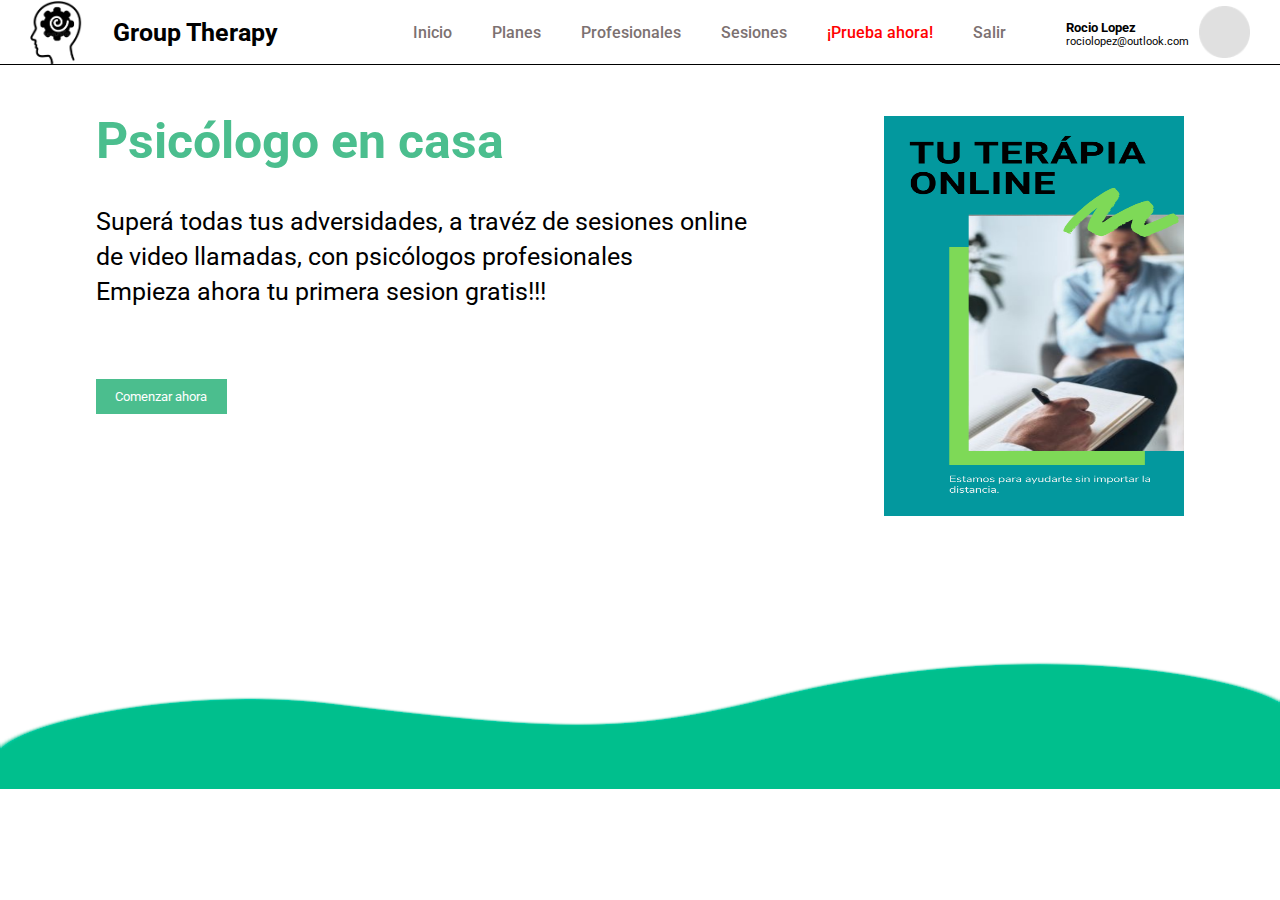
<file: index.html>
<!DOCTYPE html>
<html lang="en">
<head>
    <meta charset="UTF-8">
    <meta http-equiv="X-UA-Compatible" content="IE=edge">
    <meta name="viewport" content="width=device-width, initial-scale=1.0">
    <link rel="stylesheet" href="style.css">
    <link rel="stylesheet" href="imagenes/css/home.css">
    <title>Document</title>
</head>
<body class="body">
    <header>
        <div class="btn__container">
            <button type="button" id="btn-menu"><img src="menu.png" alt="boton menu"></button>
        </div>
        <div class="logo-tipo__container">
            <a href="index.html"><img src="logo.png" alt=""></a>
            <h3>Group Therapy</h3>
        </div>
        <div class="menu-login__container">
            <div class="login">
                <div class="login-text">
                    <h3>Rocio Lopez</h3>
                    <p>rociolopez@outlook.com</p>
                </div>
                <img src="avatar.png" alt="usuario">
            </div>
            <div class="menu">
                <div class="menu-item">
                    <a href="index.html">Inicio</a>
                </div>
                <div class="menu-item">
                    <a href="">Planes</a>
                </div>
                <div class="menu-item">
                    <a href="">Profesionales</a>
                </div>
                <div class="menu-item">
                    <a href="">Sesiones</a>
                </div>
                <div class="menu-item item-rojo">  
                    <a href="formulario.html">¡Prueba ahora!</a>
                </div>
                <div class="menu-item">
                    <a href="">Salir</a>
                </div>
            </div>
        </div>
    </header>

    <main>
        <!--ACA VA TODO EL CODIGO INCLIUYENDO EL ALTERTA-->
        <div class="fondo"> <img class="fon" id ="fondoimagen" src="imagenes/fondo.png" /></div>

<div class="contenedor"> 


<div class="bloque1">


<div class="textoizquierda">
<h1 class="titulo1">Psicólogo en casa</h1><br><br>
<a class= "texto1"> Superá todas tus adversidades, a travéz de sesiones online de video llamadas, con psicólogos profesionales <br>
					Empieza ahora tu primera sesion gratis!!!</a>
<br>
  <div class="contenedorboton"><a href="formulario.html"><button class="boton">Comenzar ahora</button></a></div>
</div>
<div class="imagen derecha">
<img class="chab" src="imagenes/chaboncito.png" />

</div>
</div>
</div>
    </main>


    <script src="https://code.jquery.com/jquery-3.5.1.js" integrity="sha256-QWo7LDvxbWT2tbbQ97B53yJnYU3WhH/C8ycbRAkjPDc=" crossorigin="anonymous"></script>
    <script src="app.js"></script>
</body>
</html>
</file>
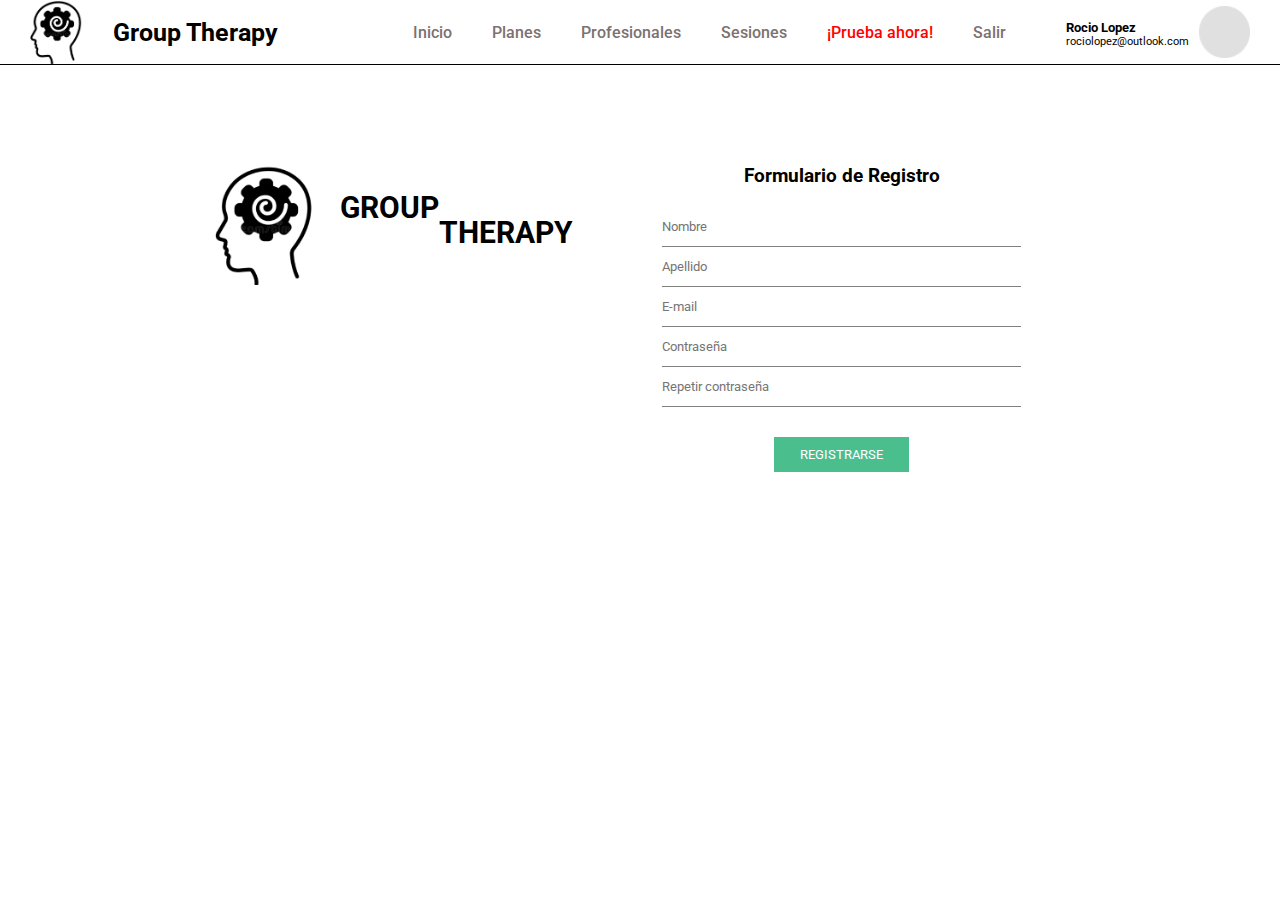
<file: formulario.html>
<!DOCTYPE html>
<html lang="en">
<head>
    <meta charset="UTF-8">
    <meta http-equiv="X-UA-Compatible" content="IE=edge">
    <meta name="viewport" content="width=device-width, initial-scale=1.0">
    <link rel="stylesheet" href="style.css">
    <link rel="stylesheet" href="imagenes/css/home.css">
    <title>formulario</title>
</head>
<body class="body">
    <header>
        <div class="btn__container">
            <button type="button" id="btn-menu"><img src="menu.png" alt="boton menu"></button>
        </div>
        <div class="logo-tipo__container">
            <a href="index.html"><img src="logo.png" alt=""></a>
            <h3>Group Therapy</h3>
        </div>
        <div class="menu-login__container">
            <div class="login">
                <div class="login-text">
                    <h3>Rocio Lopez</h3>
                    <p>rociolopez@outlook.com</p>
                </div>
                <img src="avatar.png" alt="usuario">
            </div>
            <div class="menu">
                <div class="menu-item">
                    <a href="index.html">Inicio</a>
                </div>
                <div class="menu-item">
                    <a href="">Planes</a>
                </div>
                <div class="menu-item">
                    <a href="">Profesionales</a>
                </div>
                <div class="menu-item">
                    <a href="">Sesiones</a>
                </div>
                <div class="menu-item item-rojo">  
                    <a href="formulario.html">¡Prueba ahora!</a>
                </div>
                <div class="menu-item">
                    <a href="">Salir</a>
                </div>
            </div>
        </div>
    </header>

    <main>
        <div class="form__container">
            <div class="form__titulo">
                <img src="logo.png" alt="">
                <h3 class="form-t1">GROUP</h3>
                <h3 class="form-t2">THERAPY</h3>
            </div>
            <form action="">
                <h3>Formulario de Registro</h3>
                <input class="form-margin" type="text" placeholder="Nombre">
                <input type="text" placeholder="Apellido">
                <input type="text" placeholder="E-mail">
                <input type="text" placeholder="Contraseña">
                <input class="form-margin2" type="text" placeholder="Repetir contraseña">
                <button type="submit">REGISTRARSE</button>
            </form>
        </div>
    </main>
    <script src="https://code.jquery.com/jquery-3.5.1.js" integrity="sha256-QWo7LDvxbWT2tbbQ97B53yJnYU3WhH/C8ycbRAkjPDc=" crossorigin="anonymous"></script>
    <script src="app.js"></script>
</body>
</html>
</file>
<file: style.css>
@import url('https://fonts.googleapis.com/css2?family=Roboto:wght@100;300;400;500;700;900&display=swap');
*{
    margin: 0;
    padding: 0;
    box-sizing: border-box;
    font-family: 'Roboto', sans-serif;
}

header{
    /* background-color: #4BBE8E; */
    background-color: #fff;
    border-bottom: 1px solid black;
    height: 65px;
    display: flex;
    justify-content: space-between;
}

/*boton*/
.btn__container{
    width: fit-content;
    height: 100%;
    display: none;
    margin-left: 20px;
}

.btn__container button{
    height: 100%;
    width: auto;
    border: 0;
    background-color: inherit;
}

.btn__container button img{
    width: 60px;
}

/*logotipo*/
.logo-tipo__container{
    color: rgb(0, 0, 0);
    margin-left: 30px;
    display: flex;
}

.logo-tipo__container h3{
    line-height: 65px;
    margin-left: 30px;
    font-size: 25px;
}

.logo-tipo__container img{
    height: 100%;
}

/*menu y login*/
.menu-login__container{
    display: flex;
    flex-direction: row-reverse;
    margin-right: 30px;
}

.menu, .login{
    display: flex;
}

.menu .menu-item{
    margin: 0px 10px;
    line-height: 65px;
}

.menu{
    margin-right: 40px;
}

.menu a{
    text-decoration: none;
    text-transform: none;
    color: rgb(124, 113, 113);
    font-weight: 500;
    margin: 0px 10px;
}

.login-text{
    margin-top: 20px;
    font-size: 0.7em;
    margin-right: 10px;
}

.item-rojo a{
    color: red;
}

.login img{
    height: 80%;
    display: block;
    margin: auto;
}

/*Home

/*home*/


/*aLERTA*/

main{
    position: relative;
    background-image: url("fondo.png");
    min-height: 100%;
    background-size: cover;
    /* z-index: -1; */

}


.alerta__fondo{
    width: 100%;
    position: absolute;
    top: 0;
    bottom: 0;
    min-height: 3000%;
    background-color: rgb(212, 190, 190, .5);
    display: flex;
    justify-content: center;
}

.alerta__container{
    position: -webkit-sticky; /*para que funcione en el navegador*/
    position: fixed; 
    top: 10%;
    background-color: #fff;
    margin: 15%;;
    height: 220px;
    width: 300px;
    border-radius: 5px;
    display: flex;
    flex-direction: column;
    z-index: 111;
}

#btn-close{
    border-radius: 5px;
    width: 20px;
    background-color: rgb(255, 255, 255);
    border: 0;
    align-self: flex-end;
}

#btn-close:active{
    background-color: rgb(192, 65, 65);
}

.alerta__titulo{
    text-align: center;
    margin: 20px 0;
}

.alerta__mensaje{
    text-align: center;
    width: 90%;
    align-self: center;
}

.alerta__mensaje span, .alerta__titulo span{
    color: #4BBE8E;
}

#btn-ir{
    background-color: #4BBE8E;
    width: 50%;
    align-self: center;
    border: 0;
    color: #fff;
    margin: 20px 0;
    padding: 10px 0;
    margin-bottom: 20px;
}

/*formulario*/
.form__container{
 width: 70%;
    display: flex;
    margin: auto;
    padding-top: 100px;
    justify-content: space-around;
}

.form__titulo{
    display: flex;
}

.form__titulo img{
    width: 100px;
    height: 120px;
}

.form__titulo h3{
    font-size: 30px
    ;
}

.form__titulo .form-t2{
    margin-top: 50px;
}

.form-t1{
    margin-left: 25px;
    margin-top: 25px;
}

form{
    width: 50%;
}

.form-margin{
    margin-top: 20px;
}

form input{
    display: block;
    width: 80%;
    height: 40px;
    margin: auto;
    border: 0;
    border-bottom: 1px solid grey;
}

form h3{
    text-align: center;
}

.form-margin2{
    margin-bottom: 30px;
    }

form button{
    
    display: block;
    margin: auto;
    background-color: #4BBE8E;
    width: 30%;
    border: 0;
    color: #fff;
    padding: 10px 0;
}

@media screen and (max-width:1024px){

    header{
        background-color: #4BBE8E;
        position: relative;
        border: 0;
    }

    .logo-tipo__container h3{
        position: absolute;
        left: 0;
        text-align: center;
        margin-left: 100px;
    }

    .logo-tipo__container img{
        display: none;
    }

    .btn__container{
        display: block;
        margin-right: 0;
        margin-left: 0;
        
    }

    /*nuevo*/
    .btn__container:active{
        border-radius: 2px;
        background-color: rgb(125, 141, 141);
        padding: 0px 3px;
    }

    .menu-login__container{
        display: none;
        position: absolute;
        flex-direction: column;
        width: 100%;
        top: 65px;
        background-color: rgb(255, 255, 255);
        border: 1px solid grey;
        margin-right: 0;
        z-index: 111;
    }

    .menu{
        flex-direction: column;
        width: 100%;
        margin-right: 0;
        height: auto;
    }

    .menu-item{
        height: auto;
        height: 100%;
    }

    .menu-item a{
        margin-left: 0;
        display: block;
        width: 100%;
        line-height: 40px;
        margin: 10px 0;
        color: black;
    }

    .menu-item a:hover{
        background-color: mediumseagreen;
        padding-left: 5px;
        border-radius: 5px;
    }


    .login{
        flex-direction: column-reverse;
        justify-content: space-between;
        border-bottom: 1px solid grey;
        width: 50%;
        margin-left: 10px;
        margin-right: 0;
    }

    .login img{
        margin-left: 0px;
        margin-top: 15px;
    }

    .login-text{
        margin-bottom: 10px;
    }


    .form__container{
        flex-direction: column;
        width: 90%;
justify-content: unset;
    }

    form{
        width: 100%;
    }
}
</file>
<file: imagenes/css/home.css>
.contenedor{
width:85%;
margin-left:7.5;
padding-top:4%;
font-family:georgia, times, serif;

margin-left:7.5%;
position: absolute;
top: 0;

height:100%;


}
.fondo{

	height:120%;
	width:100%;
}
#fondoimagen
{
	 width: 100%;  /* en porcentaje (el highlight del foro lo trasforma) */
    height: 100%;
    top:0;
    left:0;
	both:0;

    z-index: -1;   
	
}
.bloque1
{
	display:flex;
	 flex-direction: row;

	justify-content: space-between;
}
.textoizquierda{

	height:40%;
	width:60%;
	
}
.texto1
{ 
font-size:25px;
line-height:35px;
	
}
.chab{
	
	height:400px;
	width:300px;
}


.titulo1
{color:#4bbe8e;
	font-size:50px;
	line-height:50px;
	
	
}

.contenedorboton
{ display:flex;
	padding-top:50px;
	justify-content:center;
	
}

.contenedorboton a{
width: 100%;
}
.boton{
	
	    background-color: #4BBE8E;
    width: 20%;
    align-self: center;
    border: 0;
    color: #fff;
    margin: 20px 0;
    padding: 10px 0;
    margin-bottom: 20px;
}


@media (max-width: 800px) {
  .bloque1 {
    flex-direction: column;
	justify-content: center;
	text-align:center;
	width: 100%;
  }
  .imagenderecha{
	  order: 1;
	
  }
  .textoizquierda{
	  text-align:center;
	  order:2;

  }
  
  .contenedor{
 display: block;
 align-self: center;
}

.textoizquierda{
	margin: auto;
	display: block;
}
.contenedorboton button{
	width: 100%;
}

.contenedorboton a{
	width: 50%;
}
 
}
</file>
